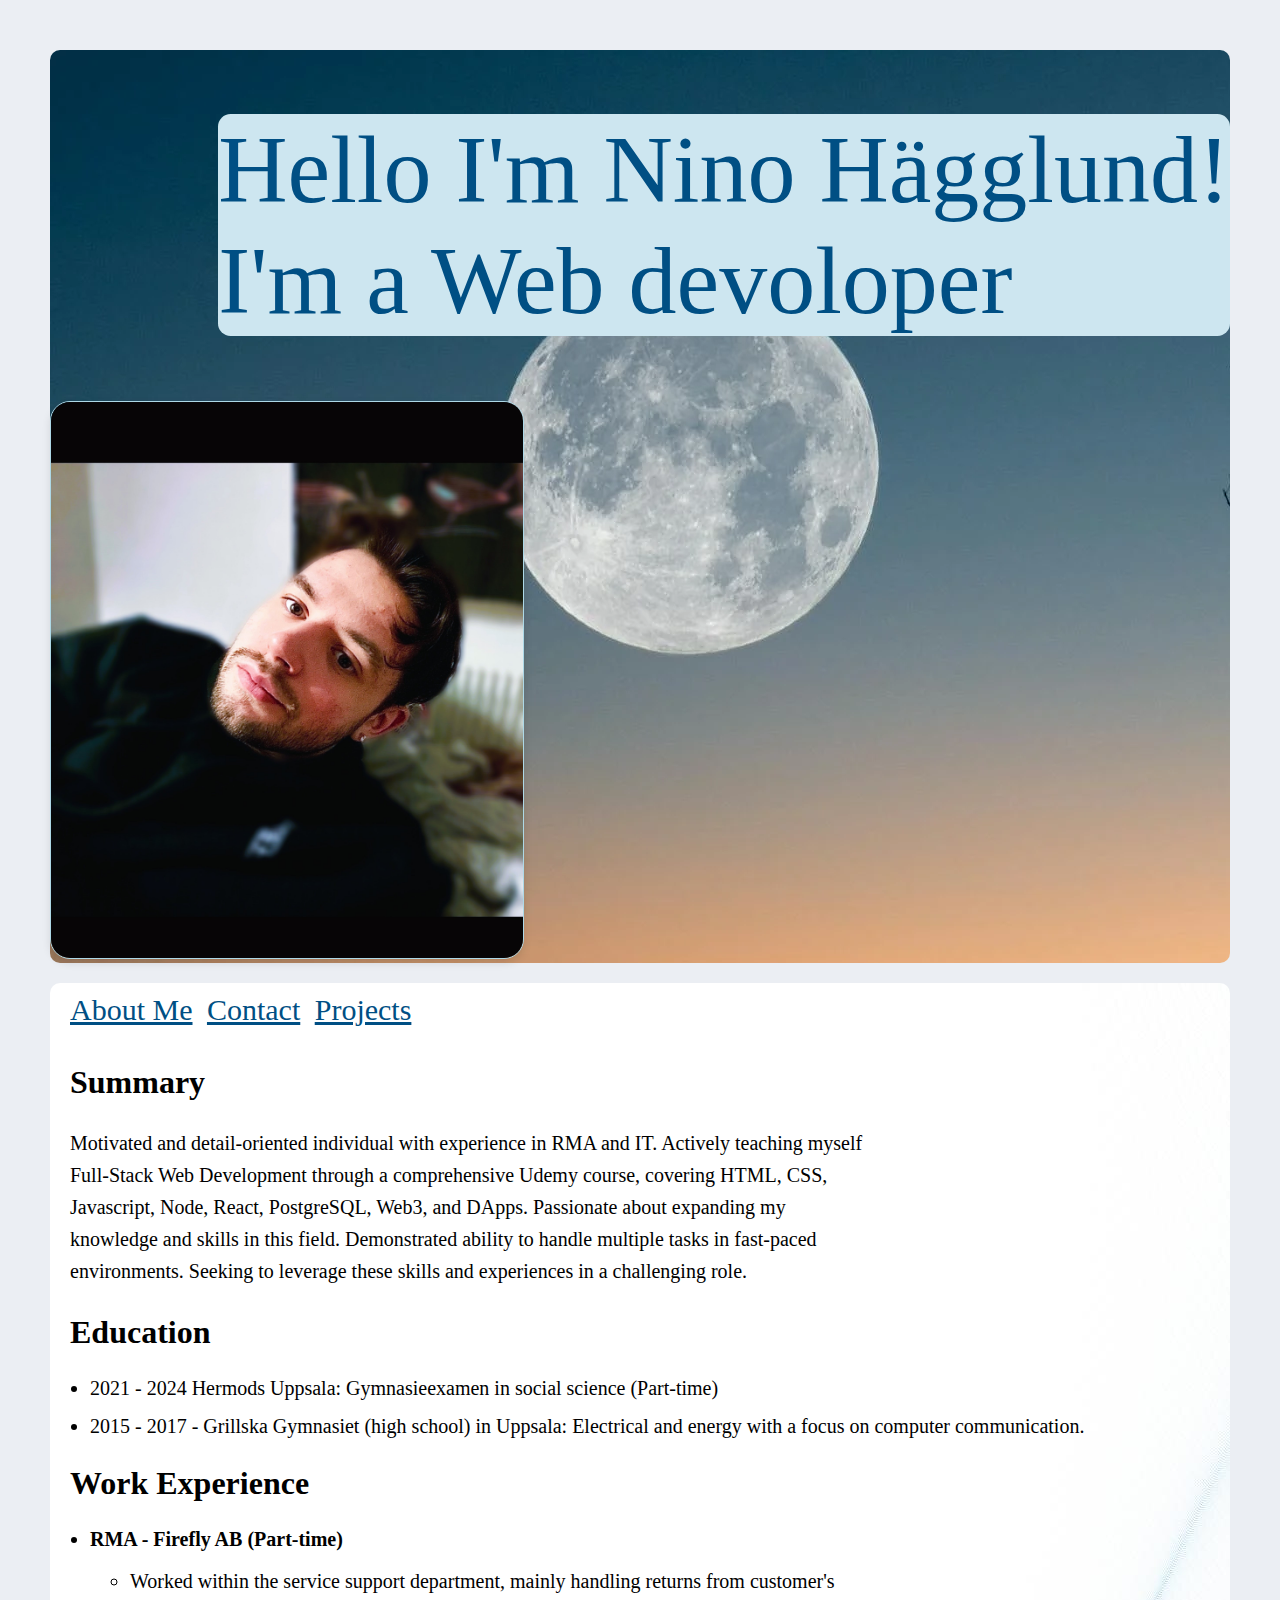
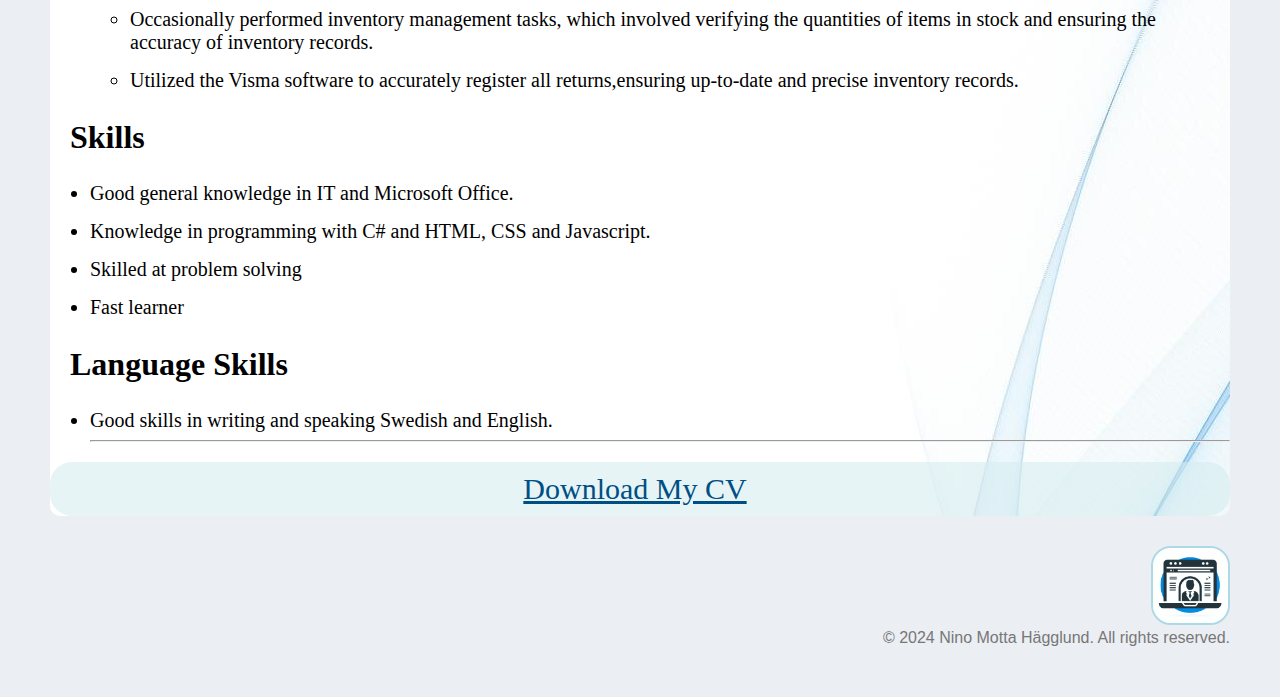
<file: index.html>
<!DOCTYPE html>
<html lang="en">
<head>
    <meta charset="UTF-8">
    <meta name="viewport" content="width=device-width, initial-scale=1.0">
    <title>My Resume</title>
    <link rel="stylesheet" href="styles.css">
</head>
<body>
<div class="bg-image">
  <h1 class="name"> Hello I'm Nino Hägglund! 
    <br>I'm a Web devoloper</h1>
  <img src="./assets/images/Profile.JPG" class="profilecard" alt="Profile picture of a guy">


</div>

<div class="bg-image-text">

  <nav> 
    <a href="./public/hobbies.html">About Me</a>
    <a href="./public/contact.html">Contact</a>
    <a href="./public/projects.html">Projects</a>
  </nav>
    <h2>Summary</h2>
      <p>Motivated and detail-oriented individual with experience in RMA and IT.
      Actively teaching myself Full-Stack Web Development through a comprehensive Udemy course, covering HTML, CSS, Javascript, Node, React, PostgreSQL, Web3, and DApps.
      Passionate about expanding my knowledge and skills in this field.
      Demonstrated ability to handle multiple tasks in fast-paced environments.
      Seeking to leverage these skills and experiences in a challenging role.</p>
     
    <h2>Education</h2>
    <ul>
      <li>2021 - 2024 Hermods Uppsala: Gymnasieexamen in social science (Part-time)</li>
      <li>2015 - 2017 - Grillska Gymnasiet (high school) in Uppsala: Electrical and energy with a focus on computer communication.</li>      
    </ul>

    <h2>Work Experience</h2>
    <h3>
      <ul>
        <li>RMA - Firefly AB (Part-time)</li>
      </ul>
    </h3>

    <ul>
      <ul>
        <li>Worked within the service support department, mainly handling returns from customer's</li>    
        <li>Occasionally performed inventory management tasks, which involved verifying the quantities of items in stock and ensuring the accuracy of inventory records.</li>
        <li>Utilized the Visma software to accurately register all returns,ensuring up-to-date and precise inventory records.</li>
      </ul>
    </ul>
    <h2>Skills</h2>
    <ul>
        <li>Good general knowledge in IT and Microsoft Office.</li>
        <li>Knowledge in programming with C# and HTML, CSS and Javascript.</li>
        <li>Skilled at problem solving</li>
        <li>Fast learner</li>
    </ul>

    <h2>Language Skills</h2>
    <ul>
      <li>Good skills in writing and speaking Swedish and English.</li>
      <hr>
    </ul>
    <nav class="cv-download">
      <a  href="https://docs.google.com/document/d/1dHySV7-Fa5Hqi6pehcQW9jKctP9mw0ru/export?format=pdf" download>Download My CV</a>
    </nav>
   
</div>
    
    <footer>
      <img class="logo" src="./assets/images/logo.jpg" height="75">
      <span>© 2024 Nino Motta Hägglund. All rights reserved.</span>
    </footer>
</body>
</html>
</file>
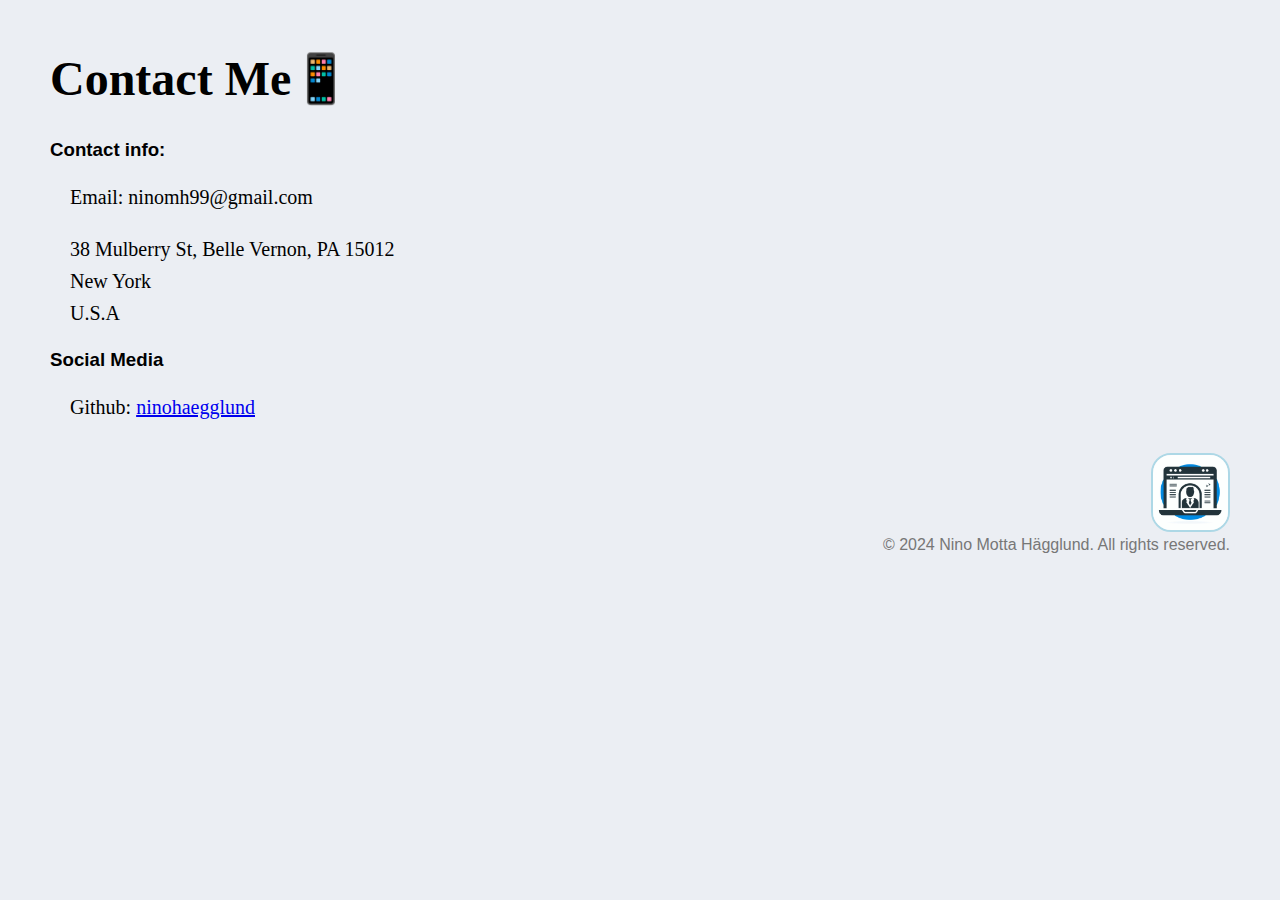
<file: public/contact.html>
<!DOCTYPE html>
<html lang="en">
<head>
    <meta charset="UTF-8">
    <meta name="viewport" content="width=device-width, initial-scale=1.0">
    <title>Contact</title>
    <link rel="stylesheet" href="../styles.css">
</head>
<body>
    <h1>Contact Me📱 </h1>

  <h3>Contact info:</h3>
  <p>Email: ninomh99@gmail.com</p>
  <p>
    
    38 Mulberry St, Belle Vernon, PA 15012<br />
    New York<br />
    U.S.A <br />
  </p>
  <h3>Social Media</h3>
  <p class="bold-text">Github: <a href="https://github.com/ninohaegglund">ninohaegglund</a></p>
 
  <footer>
    <img class="logo" src="../assets/images/logo.jpg" height="75">
    <span>© 2024 Nino Motta Hägglund. All rights reserved.</span>
  </footer>
</body>
</html>
</file>
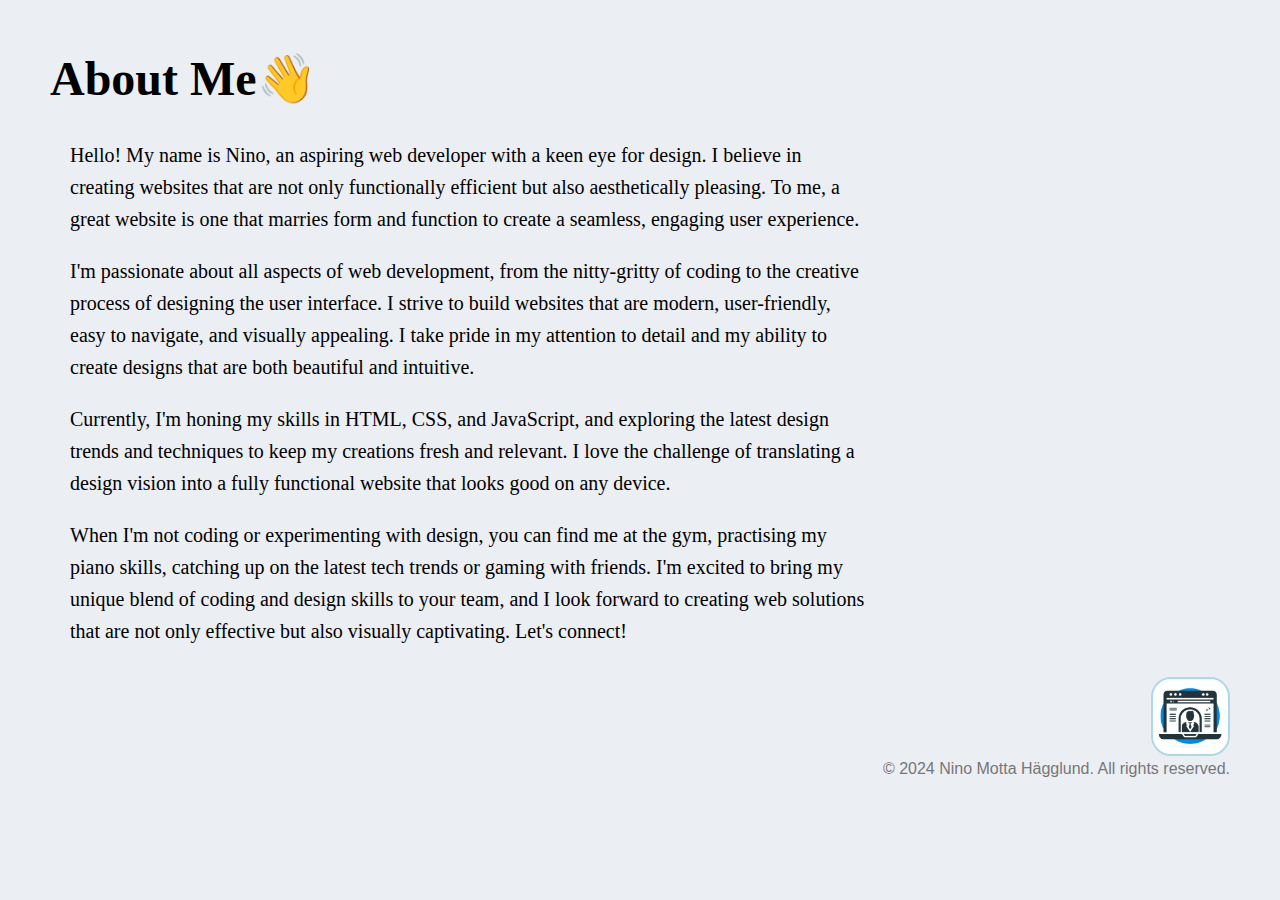
<file: public/hobbies.html>
<!DOCTYPE html>
<html lang="en">
<head>
    <meta charset="UTF-8">
    <meta name="viewport" content="width=device-width, initial-scale=1.0">
    <title>About Me</title>
    <link rel="stylesheet" href="../styles.css">
</head>
<body>
  <h1>About Me👋</h1>
  <p>Hello! My name is Nino, an aspiring web developer with a keen eye for design. 
      I believe in creating websites that are not only functionally efficient but also aesthetically pleasing. 
      To me, a great website is one that marries form and function to create a seamless, engaging user experience.
    </p>
    
    <p>I'm passionate about all aspects of web development, from the nitty-gritty of coding to the creative 
      process of designing the user interface. I strive to build websites that are modern, user-friendly, 
      easy to navigate, and visually appealing. I take pride in my attention to detail and my ability to 
      create designs that are both beautiful and intuitive.</p>
    
    <p>Currently, I'm honing my skills in HTML, CSS, and JavaScript, and exploring the latest design 
      trends and techniques to keep my creations fresh and relevant. I love the challenge of translating a 
      design vision into a fully functional website that looks good on any device.</p>
    
      <p>When I'm not coding or experimenting with design, you can find me at the gym, practising my piano skills, catching up on the 
        latest tech trends or gaming with friends. I'm excited to bring 
        my unique blend of coding and design skills to your team, and I look forward to creating web 
        solutions that are not only effective but also visually captivating. Let's connect!
      </p>
    
      <footer>
        <img class="logo" src="../assets/images/logo.jpg" height="75">
        <span>© 2024 Nino Motta Hägglund. All rights reserved.</span>
      </footer>
</body>
</html>
</file>
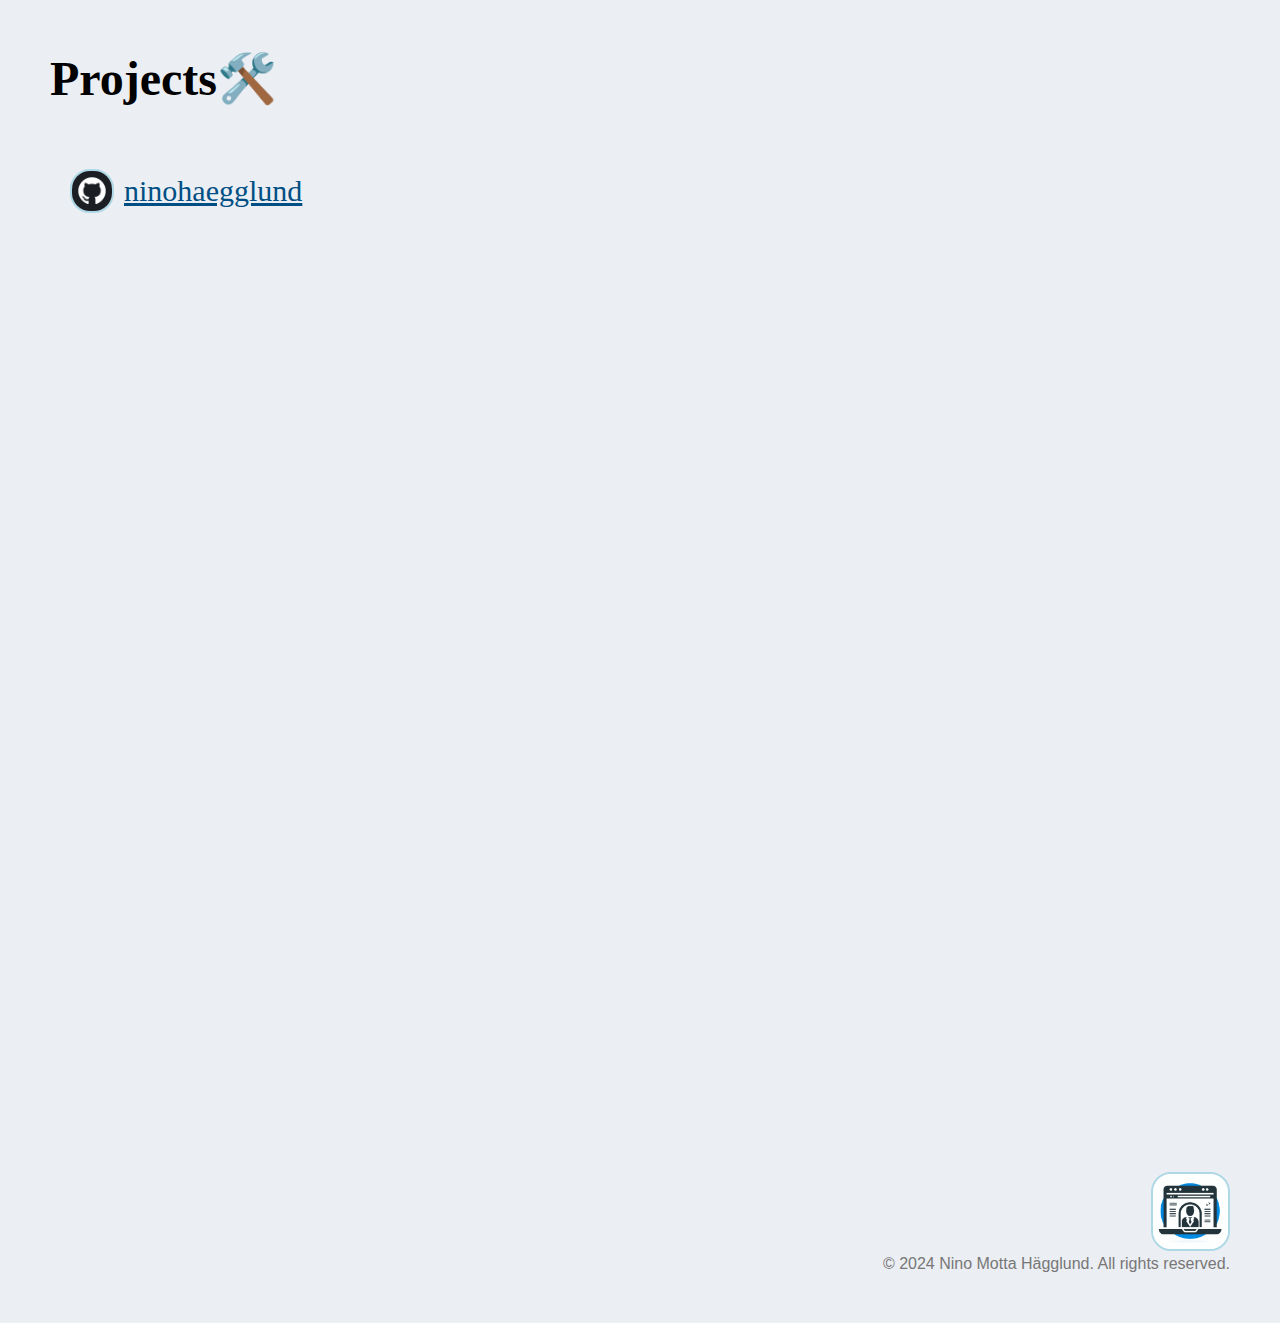
<file: public/projects.html>
<!DOCTYPE html>
<html lang="en">
<head>
    <meta charset="UTF-8">
    <meta name="viewport" content="width=device-width, initial-scale=1.0">
    <title>Projects</title>
    <link rel="stylesheet" href="../styles.css">
</head>
<body>
  <h1>Projects🛠️</h1>

  <nav class="github-link">
    <img class="github-logo" src="../assets/images/github.webp" alt="github logo">
    <a href="https://github.com/ninohaegglund">ninohaegglund</a>
  </nav>

  
  
  <div class="projects-container">
    <div class="card">
      <img src="../assets/images/Resume.png" alt="Image of a resume">
      <div class="card-content">
        <h2>HTML Resume</h2>
        <p>A simple HTML resume project</p>
      </div>
    </div>
    
    <div class="card">
      <img src="../assets/images/wpf.png" alt="Image of a C# Product Catalogue">
      <div class="card-content">
        <h2>WPF Product Catalogue (C#)</h2>
        <p>A WPF application of a product catalogue with functionality  to add, edit, remove, search for and save/load products to/from file</p>
      </div>
    </div>

    <div class="card">
      <img src="../assets/images/shrek.jpg" alt="Profile">
      <div class="card-content">
        <h2>Delivery Driver (C#)</h2>
        <p>Lorem ipsum dolor sit amet consectetur adipisicing elit. Amet repudiandae aspernatur temporibus esse? Illo impedit aperiam dolore laudantium accusantium animi aliquam eos provident soluta ea.</p>
      </div>
    </div>

    <div class="card">
      <img src="../assets/images/fork.png" alt="Profile">
      <div class="card-content">
        <h2>Project Placeholder</h2>
        <p>Lorem ipsum dolor sit amet consectetur adipisicing elit. Voluptate expedita earum sed atque blanditiis, molestias nesciunt excepturi rerum alias quidem quaerat eos qui quo repudiandae!</p>
      </div>
    </div>

    <div class="card">
      <img src="../assets/images/shrek.jpg" alt="Profile">
      <div class="card-content">
        <h2>Project Placeholder</h2>
        <p> Lorem ipsum dolor sit amet consectetur adipisicing elit. Magni fuga doloribus ipsam eius. Nemo repellendus debitis, sint deserunt perspiciatis non distinctio laboriosam commodi officia molestias?</p>
      </div>
    </div>

    <div class="card">
      <img src="../assets/images/fork.png" alt="Profile">
      <div class="card-content">
        <h2>Project Placeholder</h2>
        <p>Lorem ipsum dolor sit amet consectetur adipisicing elit. Quae ut itaque vitae voluptatibus veritatis delectus eligendi nam, sapiente, id, maiores numquam! Fuga nemo tempore voluptates.</p>
      </div>
    </div>
  </div>

  <footer>
    <img class="logo" src="../assets/images/logo.jpg" height="75">
    <span>© 2024 Nino Motta Hägglund. All rights reserved.</span>
  </footer>
</body>
</html>
</file>
<file: styles.css>
body {
    font-family: "Poppins", sans-serif;
    margin: 50px;
    background-color: #ebeef3;
    animation: fadeIn 1.5s;
  }
  
  h1 {
    font-size: 3rem;
    font-family: 'Times New Roman', Times, serif;
  }

  h2 {
    font-size: 2rem;
    font-family: 'Times New Roman', Times, serif;
    margin-left: 20px;
  }

  .name{
    float: right;
    background-color: rgb(205, 230, 240);
    color: #004f84;
    border-radius: 0.2cap;
    font-weight: 500;
    font-family: 'Times New Roman', Times, serif;
    font-size: 6rem;
    
  }

  p {
    font-size: 20px;
    font-family: 'Times New Roman', Times, serif;
    max-width: 800px;
    line-height: 1.6;
    margin-left: 20px;
  }
  
  .projects-container {
    display: flex;
    flex-wrap: wrap; 
    gap: 20px; 
    justify-content: space-between;
  }

  @keyframes fadeIn {
    from {
        opacity: 0;
        transform: translateY(20px);
    }
    to {
        opacity: 1;
        transform: translateY(0);
    }
}

  
  .card {
    display: flex; 
    flex-direction: row; 
    align-items: center;
    width: 44%; 
    background-color: #fff;
    border: 1px solid lightblue;
    border-radius: 10px;
    padding: 15px;
    box-shadow: 0 4px 8px rgba(0, 0, 0, 0.1);
    opacity: 0; 
    animation: fadeIn 1s ease-in forwards;
   
  }

  .profilecard {
    width: 40%; 
    background-color: #fff;
    border: 1px solid lightblue;
    border-radius: 7px;
    box-shadow: 0 4px 8px rgba(0, 0, 0, 0.1);
    border-radius: 20px;
  
  }
  
  .card img {
    width: 20%; 
    height: auto; 
    margin-right: 15px; 
    border-radius: 10px;
  }
  
  .card-content {
    flex: 1; 
  }
  
  footer {
    text-align: right;
    color: midnightblue;
    margin-top: 30px;
   
  }

  footer span {
    color: #777;
    display: block;
  }
  
  .logo {
    width: 75px;
    border-radius: 20px;
    border: 2px solid lightblue;
    margin-left: 10px;
  }

  
  @media (max-width: 680px) {
    h1 {
      font-size: 3.5rem;
    }
  
    .projects-container {
      flex-direction: column; 
    }
  
    .card {
      width: 100%; 
      flex-direction: column; 
      text-align: center;
    }
  
    .card img {
      width: 100%; 
      margin-bottom: 15px;
    }
  }

  
nav {
  border-color: #f0420d;
  border-radius: 2cap;
  padding: 10px 20px;
  margin-top: 20px    
}


nav a {
  text-decoration: underline;
  margin-right: 10px; 
  font-size: 30px;
  color: #004f84;
  font-family: Georgia, 'Times New Roman', Times, serif;
  
}

nav a:hover {
  color: rgb(82, 177, 233); 
}

nav a:active {
  color: #f0420da6;
}

li {
  margin-top: 15px;
  font-family: 'Times New Roman', Times, serif;
  font-size: 20px;
}

.cv-download {
  color: #004f84;
  text-align: center;
  background-color: #d5edf096;

}

.cv-download a {
  text-align: center;
  text-decoration: underline;
}

.cv-download a:hover {
  color:rgb(171, 217, 244);

}

.cv-download a:active {
  color: #f0420da9;
}

.github-link{
  display: inline-flex;
  align-items: center;
}

.github-logo {
  width: 40px;
  border-radius: 20px;
  border: 2px solid rgb(173, 216, 230);
  margin-right: 10px;
  
}

.bg-image {
  background-image: url(./assets/images/imagebg.webp);
  border-radius: 10px;
}

.bg-image-text {
  background-image: url(./assets/images/textbg.jpg);
  border-radius: 10px;
}
</file>
